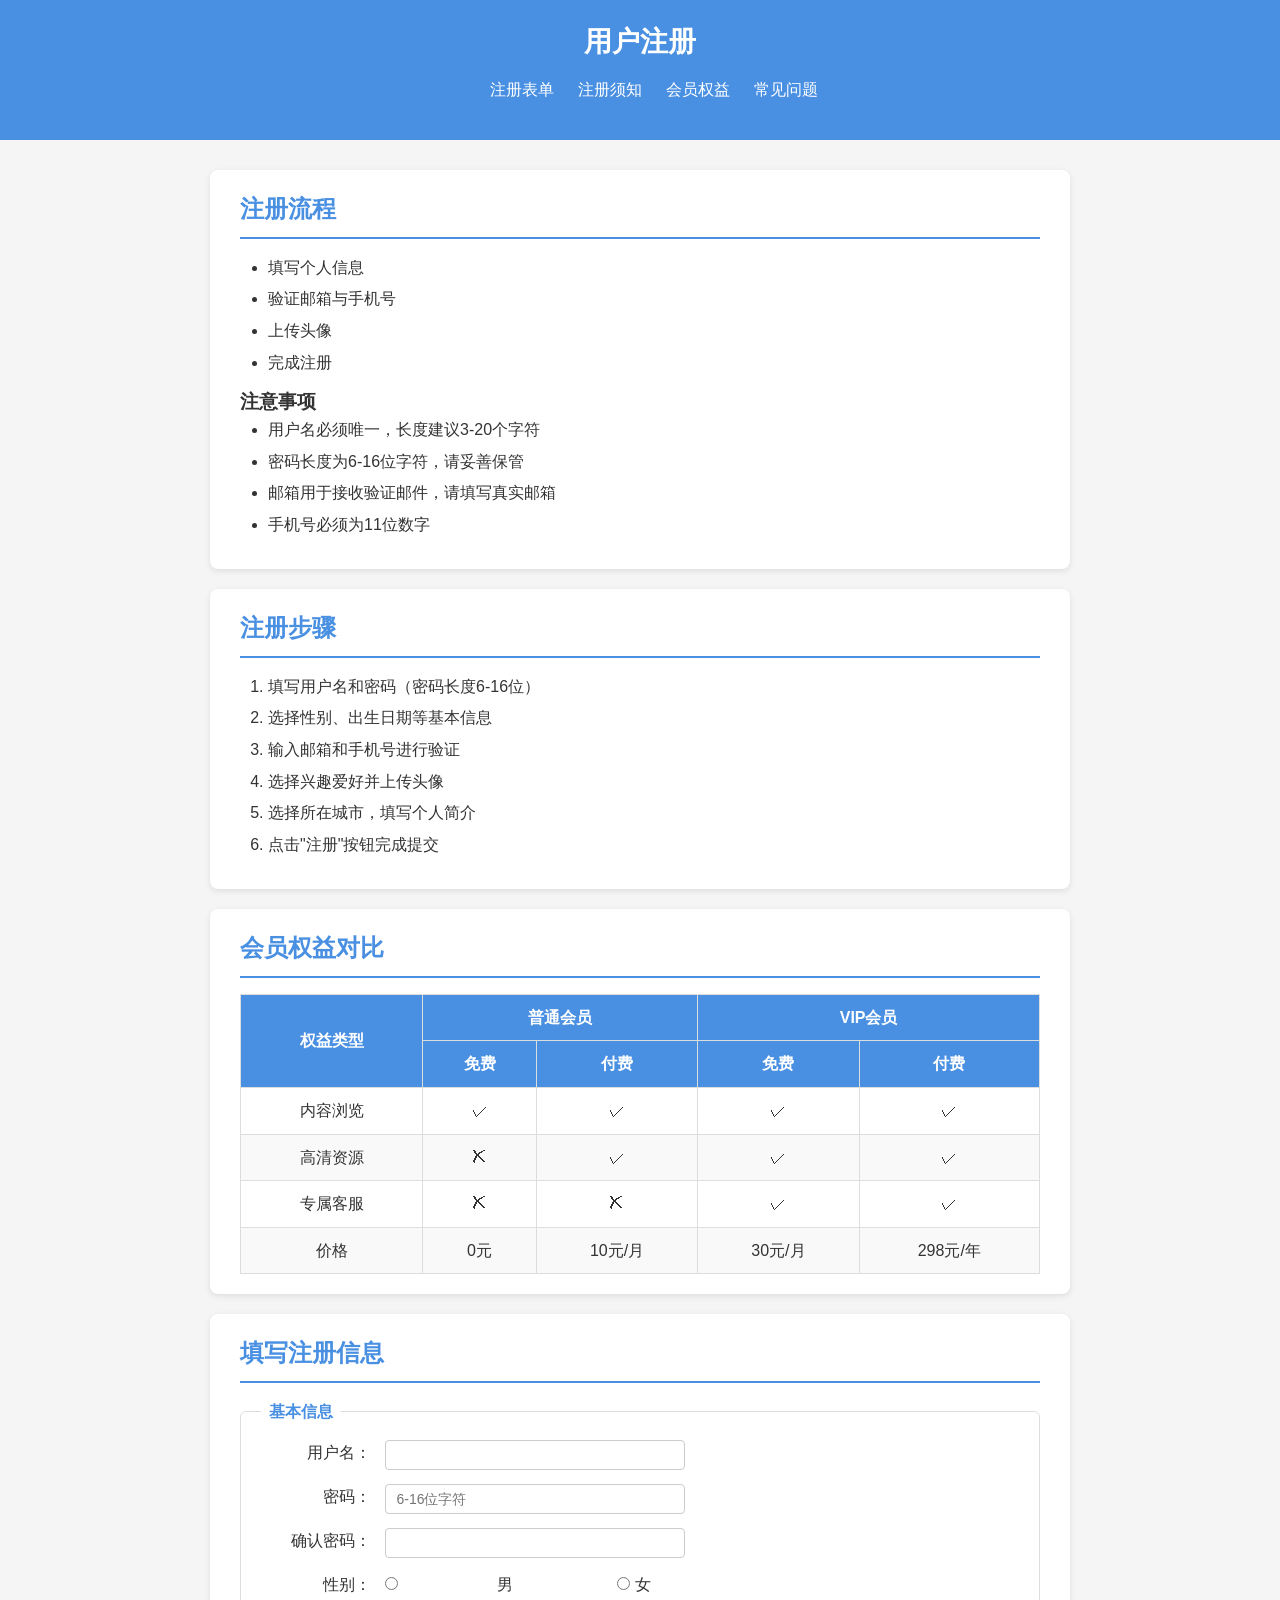
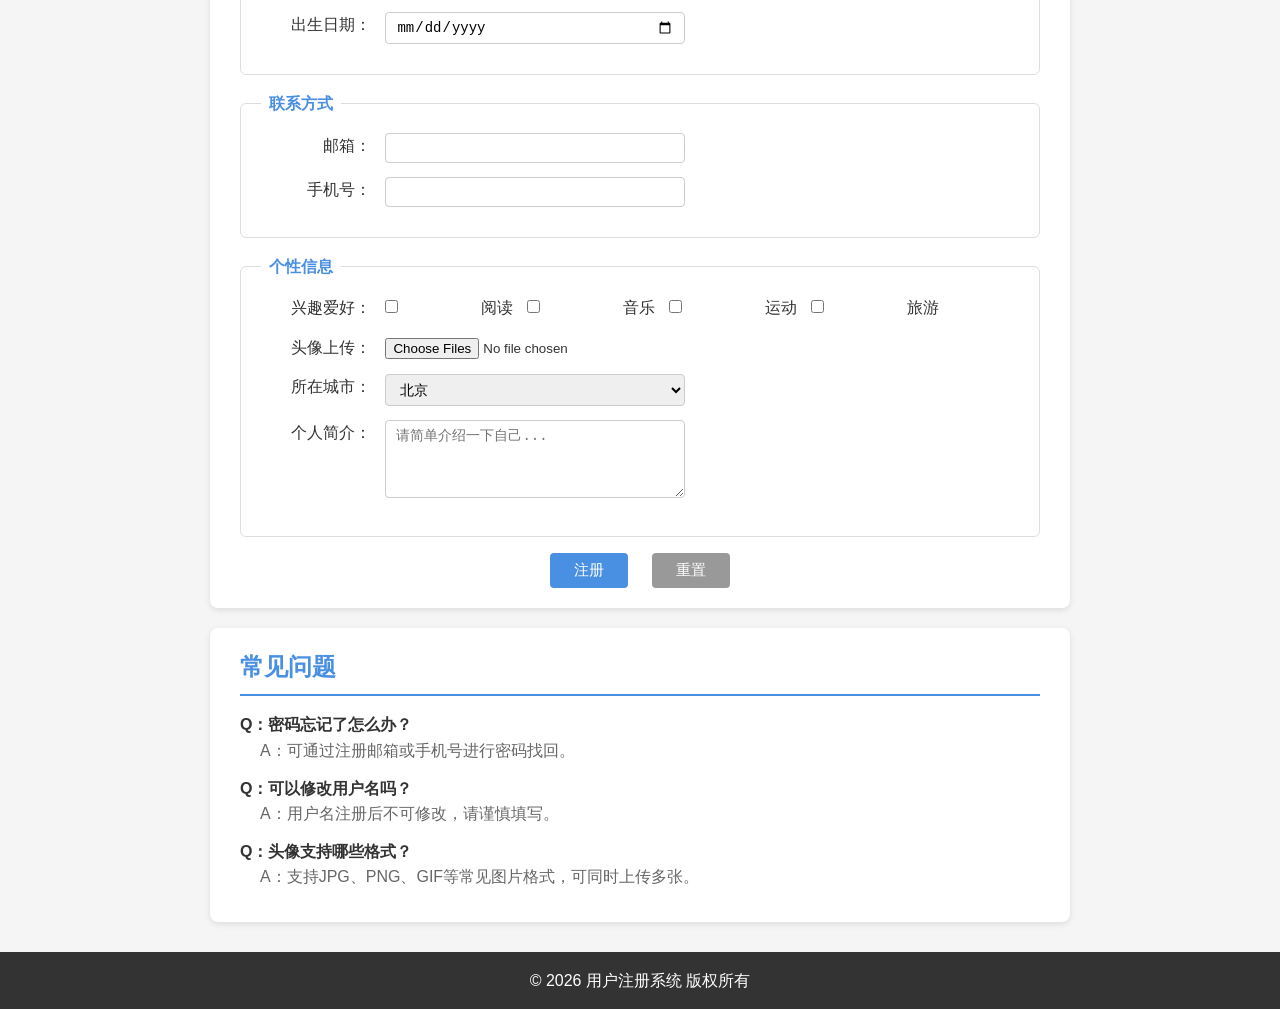
<file: index.html>
<!DOCTYPE html>
<html lang="zh-CN">
<head>
    <meta charset="UTF-8">
    <meta name="viewport" content="width=device-width, initial-scale=1.0">
    <title>用户注册</title>
    <link rel="stylesheet" href="style.css">
</head>
<body>
    <!-- 页面头部 -->
    <header>
        <h1>用户注册</h1>
        <nav>
            <ul class="nav-list">
                <li><a href="#register">注册表单</a></li>
                <li><a href="#notice">注册须知</a></li>
                <li><a href="#benefits">会员权益</a></li>
                <li><a href="#faq">常见问题</a></li>
            </ul>
        </nav>
    </header>

    <!-- 主体内容 -->
    <main>
        <!-- 注册流程：无序列表 ul -->
        <section id="notice">
            <h2>注册流程</h2>
            <ul>
                <li>填写个人信息</li>
                <li>验证邮箱与手机号</li>
                <li>上传头像</li>
                <li>完成注册</li>
            </ul>

            <h3>注意事项</h3>
            <ul>
                <li>用户名必须唯一，长度建议3-20个字符</li>
                <li>密码长度为6-16位字符，请妥善保管</li>
                <li>邮箱用于接收验证邮件，请填写真实邮箱</li>
                <li>手机号必须为11位数字</li>
            </ul>
        </section>

        <!-- 注册步骤：有序列表 ol -->
        <section id="steps">
            <h2>注册步骤</h2>
            <ol>
                <li>填写用户名和密码（密码长度6-16位）</li>
                <li>选择性别、出生日期等基本信息</li>
                <li>输入邮箱和手机号进行验证</li>
                <li>选择兴趣爱好并上传头像</li>
                <li>选择所在城市，填写个人简介</li>
                <li>点击"注册"按钮完成提交</li>
            </ol>
        </section>

        <!-- 会员权益对比表：使用 thead/tbody、colspan、rowspan -->
        <section id="benefits">
            <h2>会员权益对比</h2>
            <table border="1" cellpadding="8" cellspacing="0" class="benefits-table">
                <thead>
                    <tr>
                        <th rowspan="2">权益类型</th>
                        <th colspan="2">普通会员</th>
                        <th colspan="2">VIP会员</th>
                    </tr>
                    <tr>
                        <th>免费</th>
                        <th>付费</th>
                        <th>免费</th>
                        <th>付费</th>
                    </tr>
                </thead>
                <tbody>
                    <tr>
                        <td>内容浏览</td>
                        <td>✓</td>
                        <td>✓</td>
                        <td>✓</td>
                        <td>✓</td>
                    </tr>
                    <tr>
                        <td>高清资源</td>
                        <td>✗</td>
                        <td>✓</td>
                        <td>✓</td>
                        <td>✓</td>
                    </tr>
                    <tr>
                        <td>专属客服</td>
                        <td>✗</td>
                        <td>✗</td>
                        <td>✓</td>
                        <td>✓</td>
                    </tr>
                    <tr>
                        <td>价格</td>
                        <td>0元</td>
                        <td>10元/月</td>
                        <td>30元/月</td>
                        <td>298元/年</td>
                    </tr>
                </tbody>
            </table>
        </section>

        <!-- 注册表单 -->
        <section id="register">
            <h2>填写注册信息</h2>
            <form id="registerForm" action="#" method="post">
                <fieldset>
                    <legend>基本信息</legend>

                    <div class="form-group">
                        <label for="username">用户名：</label>
                        <input type="text" id="username" name="username" required>
                    </div>

                    <div class="form-group">
                        <label for="password">密码：</label>
                        <input type="password" id="password" name="password" placeholder="6-16位字符">
                    </div>

                    <div class="form-group">
                        <label for="confirmPassword">确认密码：</label>
                        <input type="password" id="confirmPassword" name="confirmPassword">
                    </div>

                    <div class="form-group">
                        <span>性别：</span>
                        <!-- label用法一：for属性关联 -->
                        <input type="radio" name="gender" id="male" value="male">
                        <label for="male">男</label>
                        &nbsp;&nbsp;
                        <!-- label用法二：包裹input -->
                        <label>
                            <input type="radio" name="gender" id="female" value="female"> 女
                        </label>
                    </div>

                    <div class="form-group">
                        <label for="birthday">出生日期：</label>
                        <input type="date" id="birthday" name="birthday">
                    </div>
                </fieldset>

                <fieldset>
                    <legend>联系方式</legend>

                    <div class="form-group">
                        <label for="email">邮箱：</label>
                        <input type="email" id="email" name="email" required>
                    </div>

                    <div class="form-group">
                        <label for="phone">手机号：</label>
                        <input type="tel" id="phone" name="phone" pattern="[0-9]{11}">
                    </div>
                </fieldset>

                <fieldset>
                    <legend>个性信息</legend>

                    <div class="form-group">
                        <span>兴趣爱好：</span>
                        <input type="checkbox" name="hobby" id="hobbyReading" value="reading">
                        <label for="hobbyReading">阅读</label>
                        <input type="checkbox" name="hobby" id="hobbyMusic" value="music">
                        <label for="hobbyMusic">音乐</label>
                        <input type="checkbox" name="hobby" id="hobbySports" value="sports">
                        <label for="hobbySports">运动</label>
                        <input type="checkbox" name="hobby" id="hobbyTravel" value="travel">
                        <label for="hobbyTravel">旅游</label>
                    </div>

                    <div class="form-group">
                        <label for="avatar">头像上传：</label>
                        <input type="file" id="avatar" name="avatar" accept="image/*" multiple>
                    </div>

                    <div class="form-group">
                        <label for="city">所在城市：</label>
                        <select id="city" name="city">
                            <option value="">请选择城市</option>
                            <option value="beijing" selected>北京</option>
                            <option value="shanghai">上海</option>
                            <option value="guangzhou">广州</option>
                            <option value="shenzhen">深圳</option>
                        </select>
                    </div>

                    <div class="form-group">
                        <label for="bio">个人简介：</label>
                        <textarea id="bio" name="bio" rows="4" cols="50" placeholder="请简单介绍一下自己..."></textarea>
                    </div>
                </fieldset>

                <div class="form-buttons">
                    <button type="submit">注册</button>
                    <button type="reset">重置</button>
                </div>
            </form>
        </section>

        <!-- 常见问题：定义列表 dl -->
        <section id="faq">
            <h2>常见问题</h2>
            <dl>
                <dt>Q：密码忘记了怎么办？</dt>
                <dd>A：可通过注册邮箱或手机号进行密码找回。</dd>

                <dt>Q：可以修改用户名吗？</dt>
                <dd>A：用户名注册后不可修改，请谨慎填写。</dd>

                <dt>Q：头像支持哪些格式？</dt>
                <dd>A：支持JPG、PNG、GIF等常见图片格式，可同时上传多张。</dd>
            </dl>
        </section>
    </main>

    <!-- 页面底部 -->
    <footer>
        <p>&copy; 2026 用户注册系统 版权所有</p>
    </footer>

    <!-- 表单数据收集与验证脚本 -->
    <script>
        const form = document.getElementById('registerForm');

        form.addEventListener('submit', function (e) {
            // 阻止表单默认提交行为，便于在控制台查看数据
            e.preventDefault();

            // 收集表单数据
            const formData = new FormData(form);
            const data = {};

            // 遍历所有表单项
            for (let [key, value] of formData.entries()) {
                // 处理多选（兴趣爱好等）
                if (data[key] !== undefined) {
                    if (Array.isArray(data[key])) {
                        data[key].push(value);
                    } else {
                        data[key] = [data[key], value];
                    }
                } else {
                    data[key] = value;
                }
            }

            // 额外处理文件上传（仅显示文件名）
            const avatarInput = document.getElementById('avatar');
            if (avatarInput.files.length > 0) {
                data['avatar'] = Array.from(avatarInput.files).map(f => f.name);
            }

            console.log('========== 收集到的注册数据 ==========');
            console.log(data);
            console.log('JSON 格式：', JSON.stringify(data, null, 2));
        });
    </script>
</body>
</html>
</file>
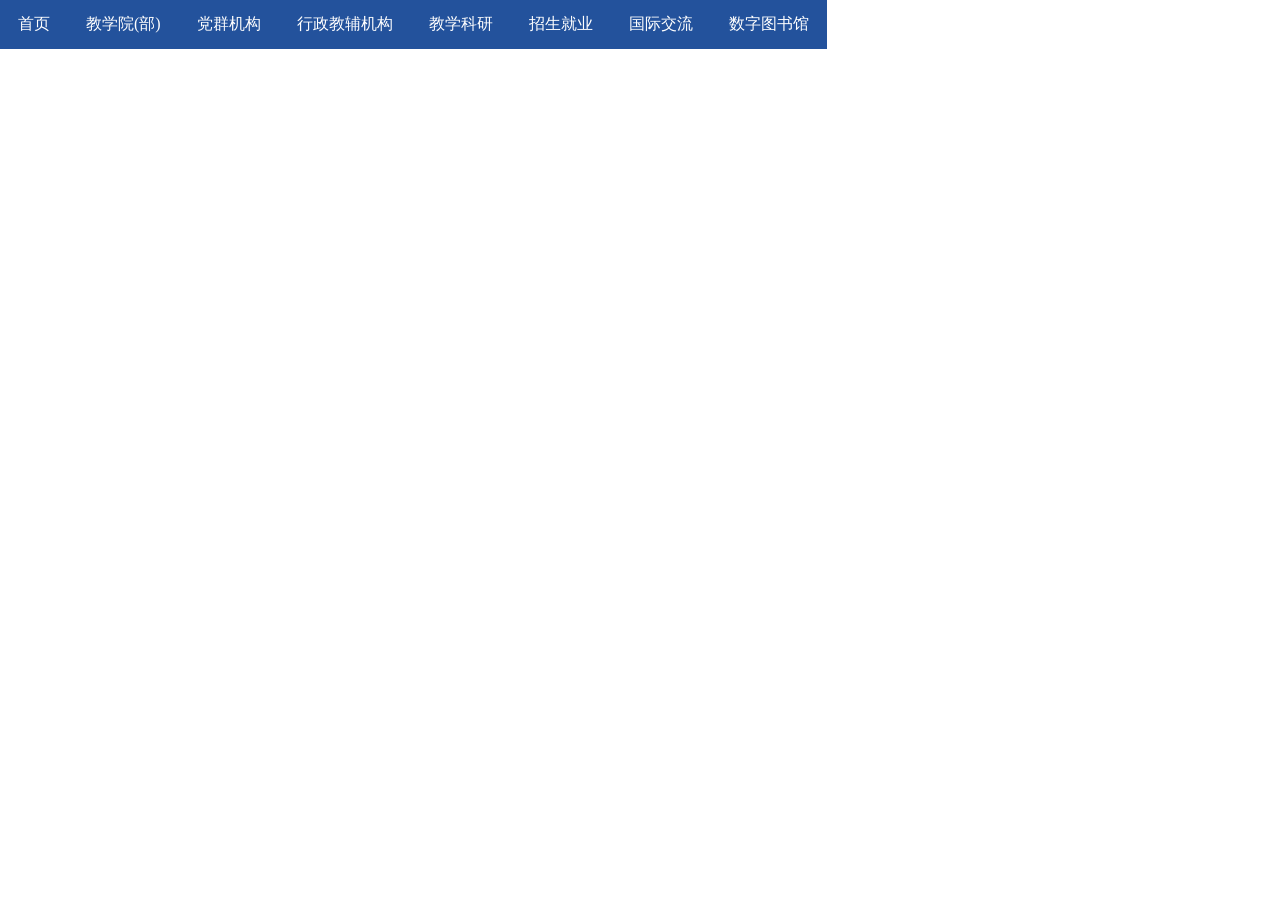
<file: menu1.html>
<!DOCTYPE html><html lang="en"><head> <meta charset="UTF-8"> <meta name="viewport" content="width=device-width, initial-scale=1.0"> <title>一级水平导航菜单</title>
 <style>
        /* 通配选择器：全局重置，盒模型 */
        *{
            margin:0;
            padding:0;
            box-sizing: border-box;
        }
        /* 后代选择器，选中表格 */
        table{
            border-collapse: collapse; /* 合并边框 */
        }
        /* 后代选择器选中td单元格 */
        table tr td{
            position: relative;  /* 父相对定位（考点position） */
        }
        /* 后代选择器：导航链接 */
        table tr td a{
            /* 盒模型padding，扩大点击区域 */
            display:block;
            padding:14px 18px;
            text-decoration:none;
            color:#fff;
            background-color:#23529c;
            font-size:16px;
        }
        /* :hover伪类 悬浮样式 */
        table tr td a:hover{
            background-color:#428bca;
        }
        /* 并集选择器示例：a标签hover和激活状态 */
        table tr td a:hover, table tr td a:active{
            color:#fff;
        }
 </style>
</head><body>
 <table align="center">
 <tr>
 <td><a href="#">首页</a></td>
 <td><a href="#">教学院(部)</a></td>
 <td><a href="#">党群机构</a></td>
 <td><a href="#">行政教辅机构</a></td>
 <td><a href="#">教学科研</a></td>
 <td><a href="#">招生就业</a></td>
 <td><a href="#">国际交流</a></td>
 <td><a href="#">数字图书馆</a></td>
 </tr>
 </table>
 </body></html>
</file>
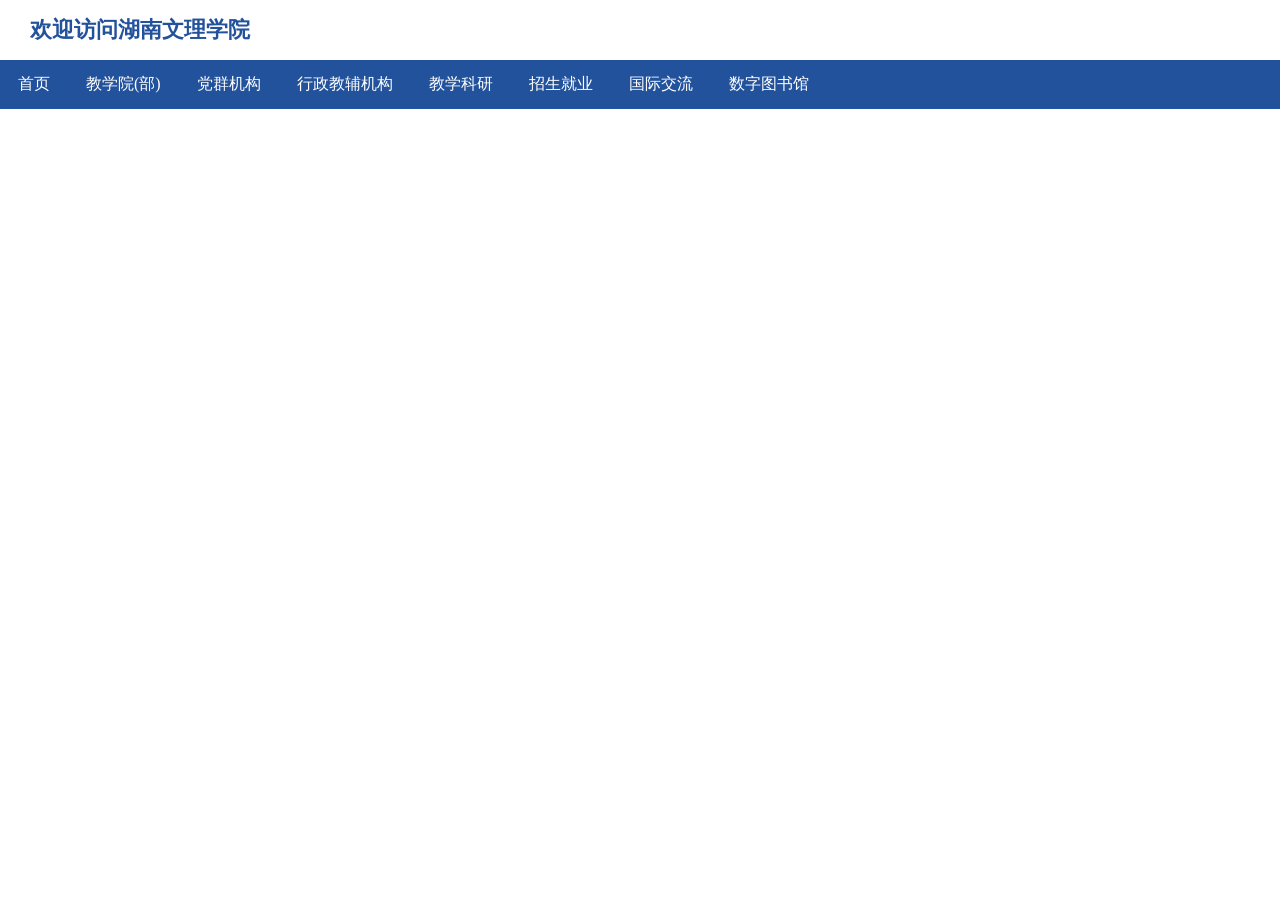
<file: menu2.html>
<!DOCTYPE html><html lang="en"><head> <meta charset="UTF-8"> <meta name="viewport" content="width=device-width, initial-scale=1.0"> <title>二级水平导航菜单</title>
 <style>
    /* 全局重置 通配选择器，盒模型初始化 */
    *{
        margin: 0;
        padding: 0;
        box-sizing: border-box;
    }
    /* 后代选择器：清除列表默认圆点 */
    ul{
        list-style: none;
    }
    /* 类选择器 .logo */
    .logo{
        font-size: 22px;
        font-weight: bold;
        padding:15px 30px;
        color:#23529c;
    }
    /* 后代选择器：导航一级ul，flex实现水平排列 */
    body>ul:nth-child(2){
        display: flex;
        background-color:#23529c;
    }
    /* 后代选择器：一级li，子绝父相，为二级下拉做定位 */
    body>ul:nth-child(2) > li{
        position: relative;
    }
    /* 后代选择器：导航链接a，盒模型padding扩大点击区域 */
    body>ul:nth-child(2) li a{
        display:block;
        padding:14px 18px;
        text-decoration:none;
        color:#fff;
        font-size:16px;
    }
    /* :hover伪类，一级菜单悬浮变色 */
    body>ul:nth-child(2) > li > a:hover{
        background-color:#428bca;
    }
    /* 后代选择器：二级子菜单ul，绝对定位 */
    body>ul:nth-child(2) li ul{
        position:absolute;
        top:100%;
        left:0;
        background:#fff;
        display:none; /* 默认隐藏二级菜单 */
        box-shadow: 0 2px 5px #ccc;
    }
    /* 并集选择器：二级菜单a标签样式 */
    body>ul:nth-child(2) li ul li a{
        color:#23529c;
        white-space: nowrap;
    }
    /* 二级菜单悬浮 */
    body>ul:nth-child(2) li ul li a:hover{
        background:#e8f0fb;
    }
    /* 悬浮一级li，显示二级菜单 */
    body>ul:nth-child(2) li:hover > ul{
        display:block;
    }
 </style>
</head><body>
 <ul>
 <li class="logo">欢迎访问湖南文理学院</li>
 </ul>
 <ul>
 <li><a href="#">首页</a></li>
 <li><a href="#">教学院(部)</a>
 <ul>
 <li><a href="#">计算机与电气工程学院</a></li>
 <li><a href="#">芙蓉学院</a></li>
 </ul>
 </li>
 <li><a href="#">党群机构</a></li>
 <li><a href="#">行政教辅机构</a></li>
 <li><a href="#">教学科研</a></li>
 <li><a href="#">招生就业</a></li>
 <li><a href="#">国际交流</a></li>
 <li><a href="#">数字图书馆</a></li>
 </ul>
</body></html>
</file>
<file: style.css>
/* 全局样式 */
* {
    margin: 0;
    padding: 0;
    box-sizing: border-box;
}

body {
    font-family: "Microsoft YaHei", Arial, sans-serif;
    background-color: #f5f5f5;
    color: #333;
    line-height: 1.6;
}

/* 头部样式 */
header {
    background-color: #4a90e2;
    color: #fff;
    padding: 20px 40px;
    text-align: center;
}

header h1 {
    font-size: 28px;
    margin-bottom: 12px;
}

.nav-list {
    list-style: none;
    display: flex;
    justify-content: center;
    gap: 24px;
}

.nav-list a {
    color: #fff;
    text-decoration: none;
}

.nav-list a:hover {
    text-decoration: underline;
}

/* 主体样式 */
main {
    max-width: 900px;
    margin: 30px auto;
    padding: 0 20px;
}

section {
    background-color: #fff;
    margin-bottom: 20px;
    padding: 20px 30px;
    border-radius: 8px;
    box-shadow: 0 2px 6px rgba(0, 0, 0, 0.1);
}

section h2 {
    color: #4a90e2;
    border-bottom: 2px solid #4a90e2;
    padding-bottom: 8px;
    margin-bottom: 16px;
}

/* 列表样式 */
ul, ol {
    padding-left: 28px;
    margin-bottom: 12px;
}

ul li, ol li {
    margin-bottom: 6px;
}

/* 表格样式 */
.benefits-table {
    width: 100%;
    border-collapse: collapse;
    text-align: center;
}

.benefits-table th,
.benefits-table td {
    border: 1px solid #ddd;
    padding: 10px;
}

.benefits-table thead {
    background-color: #4a90e2;
    color: #fff;
}

.benefits-table tbody tr:nth-child(even) {
    background-color: #f9f9f9;
}

/* 表单样式 */
fieldset {
    border: 1px solid #ddd;
    border-radius: 6px;
    padding: 16px 20px;
    margin-bottom: 16px;
}

legend {
    padding: 0 8px;
    color: #4a90e2;
    font-weight: bold;
}

.form-group {
    margin-bottom: 14px;
}

.form-group label,
.form-group span {
    display: inline-block;
    width: 110px;
    text-align: right;
    margin-right: 10px;
    vertical-align: top;
}

.form-group input[type="text"],
.form-group input[type="password"],
.form-group input[type="date"],
.form-group input[type="email"],
.form-group input[type="tel"],
.form-group select,
.form-group textarea {
    width: 300px;
    padding: 6px 10px;
    border: 1px solid #ccc;
    border-radius: 4px;
    font-size: 14px;
}

.form-group textarea {
    resize: vertical;
}

.form-buttons {
    text-align: center;
    margin-top: 16px;
}

.form-buttons button {
    padding: 8px 24px;
    margin: 0 10px;
    border: none;
    border-radius: 4px;
    background-color: #4a90e2;
    color: #fff;
    font-size: 15px;
    cursor: pointer;
}

.form-buttons button[type="reset"] {
    background-color: #999;
}

.form-buttons button:hover {
    opacity: 0.9;
}

/* 定义列表样式 */
dl {
    margin-bottom: 12px;
}

dt {
    font-weight: bold;
    margin-top: 12px;
    color: #333;
}

dd {
    margin-left: 20px;
    color: #666;
}

/* 底部样式 */
footer {
    text-align: center;
    padding: 16px;
    background-color: #333;
    color: #fff;
    margin-top: 30px;
}
</file>
